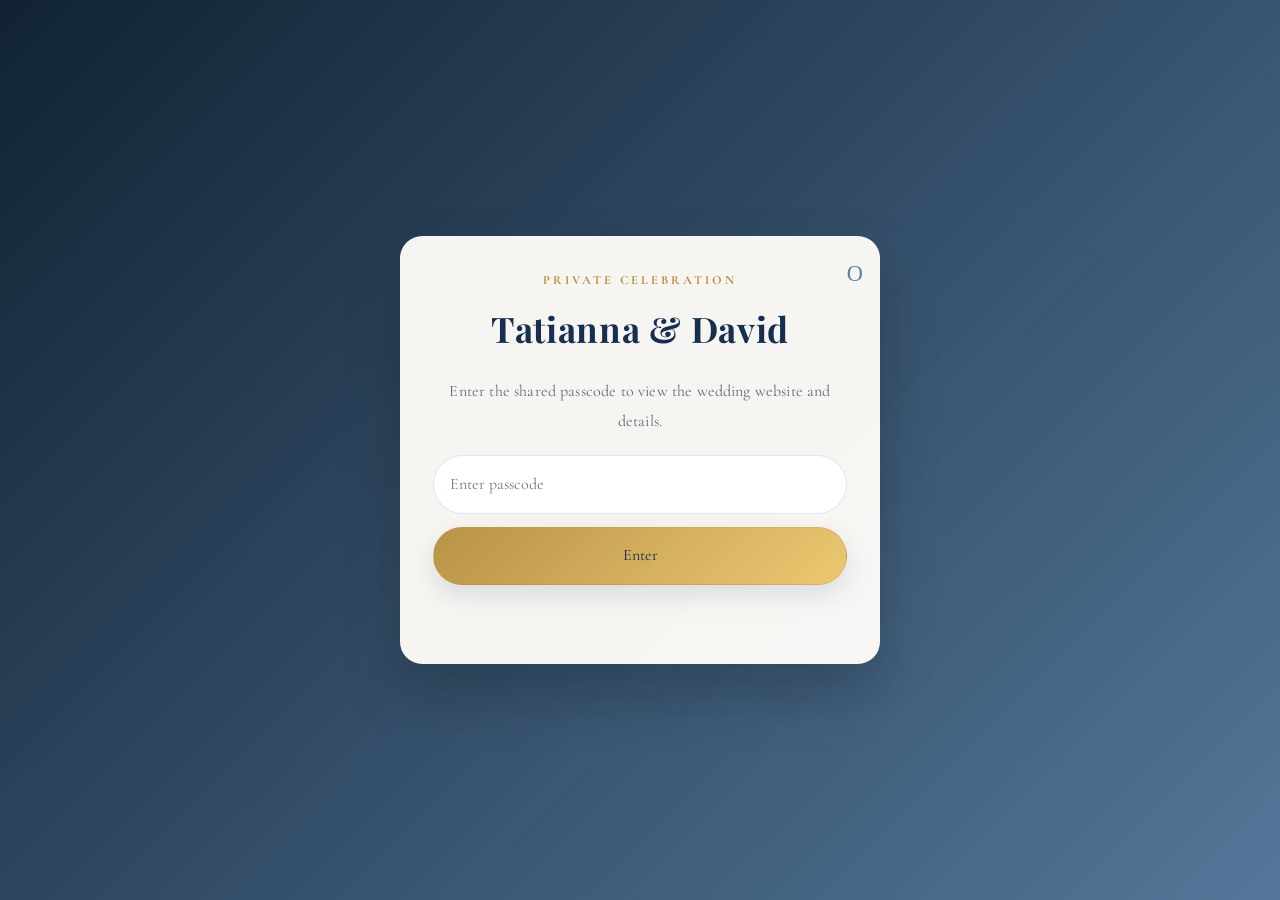
<file: index.html>
<!DOCTYPE html>
<html lang="en">
  <head>
    <meta charset="UTF-8" />
    <meta name="viewport" content="width=device-width, initial-scale=1.0" />
    <title>Tatianna & David | Wedding Weekend</title>
    <meta
      name="description"
      content="An elegant wedding website for Tatianna Zoe Bollwerk and David Dean in Xylokastro, Greece."
    />
    <link rel="preconnect" href="https://fonts.googleapis.com" />
    <link rel="preconnect" href="https://fonts.gstatic.com" crossorigin />
    <link
      href="https://fonts.googleapis.com/css2?family=Cormorant+Garamond:wght@500;600;700&family=Manrope:wght@400;500;600;700&family=Playfair+Display:wght@500;600;700&display=swap"
      rel="stylesheet"
    />
    <link rel="stylesheet" href="styles.css" />
  </head>
  <body>
    <div id="gate" class="gate-overlay" aria-live="polite">
      <div class="gate-card">
        <p class="eyebrow">Private Celebration</p>
        <h1>Tatianna & David</h1>
        <p class="gate-copy">
          Enter the shared passcode to view the wedding website and details.
        </p>
        <form id="gate-form">
          <label class="sr-only" for="passcode">Passcode</label>
          <input id="passcode" name="passcode" type="password" placeholder="Enter passcode" />
          <button type="submit">Enter</button>
        </form>
        <p id="gate-message" class="gate-message" role="status"></p>
      </div>
    </div>

    <div id="site-content" class="site-content hidden">
      <header class="topbar">
        <a class="brand" href="index.html">Tatianna & David</a>
        <div class="topbar-actions">
          <button class="mobile-nav-toggle" type="button" aria-expanded="false" aria-controls="primary-nav">
            Menu
          </button>
          <nav class="nav" id="primary-nav" aria-label="Primary navigation">
            <a href="index.html">Home</a>
            <a href="schedule.html">Schedule</a>
            <a href="story.html">Our Story</a>
            <a href="travel.html">Travel</a>
            <a href="accommodations.html">Accommodations</a>
            <a href="faq.html">FAQ</a>
            <a href="xylokastro.html">Xylokastro</a>
            <a href="registry.html">Registry</a>
            <a href="rsvp.html">RSVP</a>
          </nav>
        </div>
      </header>

      <main id="home">
        <section class="hero">
          <div class="hero-copy">
            <h2 class="hero-title">OPA!</h2>
            <h3 class="hero-subtitle">We're Getting Married!</h3>
          </div>
        </section>

        <section class="section">
          <div class="wedding-photos">
            <div class="photo-placeholder">
              <img src="pics/IMG_5708.jpeg" alt="Wedding photo 1" />
            </div>
            <div class="photo-placeholder">
              <img src="pics/IMG_5758.jpeg" alt="Wedding photo 2" />
            </div>
            <div class="photo-placeholder">
              <img src="pics/IMG_6154.jpeg" alt="Wedding photo 3" />
            </div>
          </div>
        </section>

        
        <div class="odyssey-block">
          <p class="eyebrow">A little Greek humor</p>
          <div class="odyssey-grid">
            <div>
              <img src="pics/odysseyre-jpg.webp" alt="Movie poster inspired by The Odyssey " />
              <p class="odyssey-caption">A very determined traveler/ husband to be, with a very important destination.</p>
            </div>
            <div>
              <img src="pics/annehath.jpeg" alt="A playful portrait inspired by Anne Hathaway" />
              <p class="odyssey-caption">The one waiting patiently for the special day, with excellent taste and a very clear opinion about arrival times.</p>
            </div>
          </div>
        </div>

        <footer class="footer-banner">
          <p>Designed & Built by David & Tatianna</p>
        </footer>
      </main>
    </div>

    <script src="script.js"></script>
  </body>
</html>
</file>
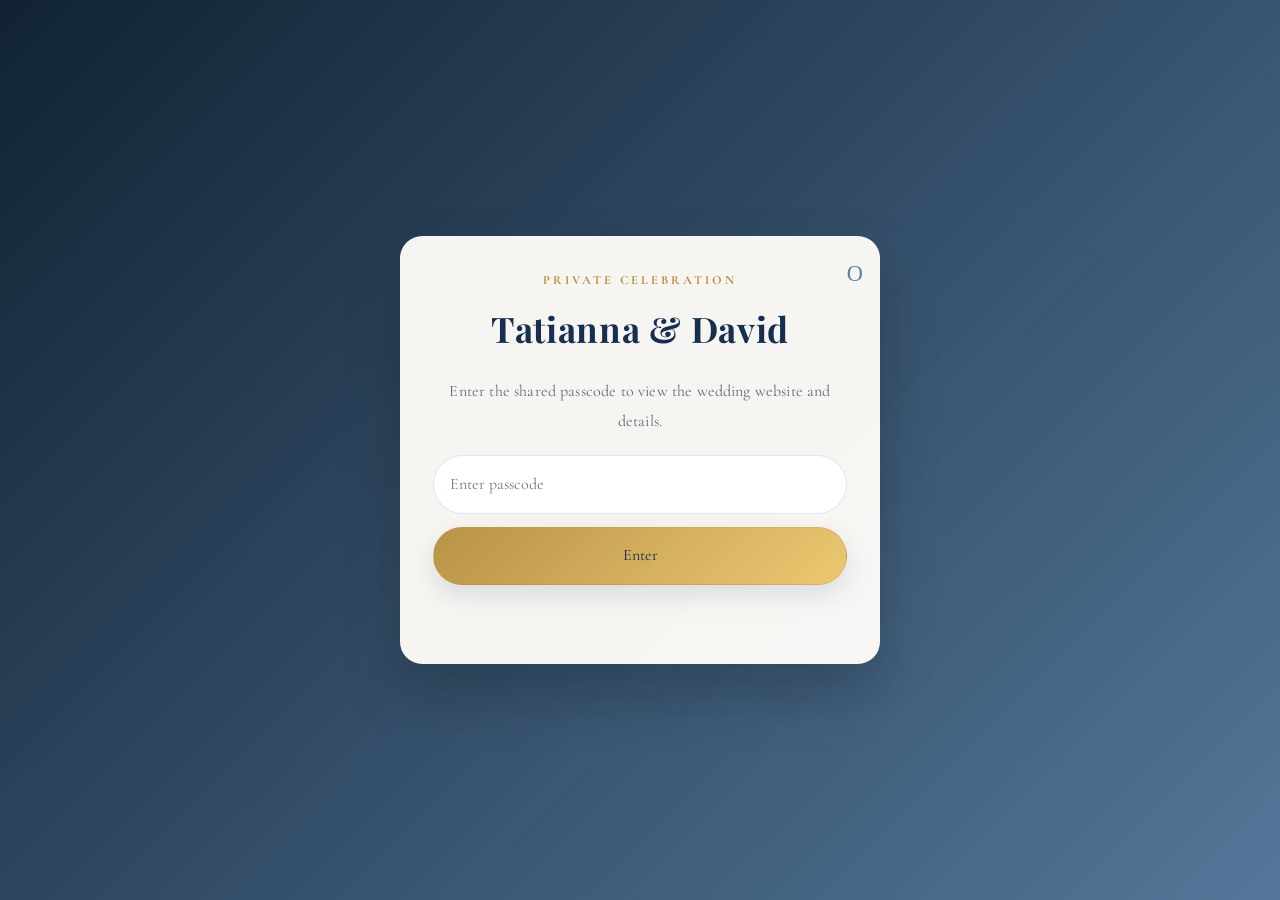
<file: accommodations.html>
<!DOCTYPE html>
<html lang="en">
  <head>
    <meta charset="UTF-8" />
    <meta name="viewport" content="width=device-width, initial-scale=1.0" />
    <title>Accommodations | Tatianna & David</title>
    <link rel="preconnect" href="https://fonts.googleapis.com" />
    <link rel="preconnect" href="https://fonts.gstatic.com" crossorigin />
    <link href="https://fonts.googleapis.com/css2?family=Cormorant+Garamond:wght@500;600;700&family=Manrope:wght@400;500;600;700&family=Playfair+Display:wght@500;600;700&display=swap" rel="stylesheet" />
    <link rel="stylesheet" href="styles.css" />
  </head>
  <body>
    <div id="gate" class="gate-overlay" aria-live="polite">
      <div class="gate-card">
        <p class="eyebrow">Private Celebration</p>
        <h1>Tatianna & David</h1>
        <p class="gate-copy">Enter the shared passcode to view the wedding website and details.</p>
        <form id="gate-form">
          <label class="sr-only" for="passcode">Passcode</label>
          <input id="passcode" name="passcode" type="password" placeholder="Enter passcode" />
          <button type="submit">Enter</button>
        </form>
        <p id="gate-message" class="gate-message" role="status"></p>
      </div>
    </div>

    <div id="site-content" class="site-content hidden">
      <header class="topbar">
        <a class="brand" href="index.html">Tatianna & David</a>
        <div class="topbar-actions">
          <button class="mobile-nav-toggle" type="button" aria-expanded="false" aria-controls="primary-nav">
            Pages
          </button>
          <nav class="nav" id="primary-nav" aria-label="Primary navigation">
            <a href="index.html">Home</a>
            <a href="schedule.html">Schedule</a>
            <a href="story.html">Our Story</a>
            <a href="travel.html">Travel</a>
            <a href="accommodations.html">Accommodations</a>
            <a href="faq.html">FAQ</a>
            <a href="xylokastro.html">Xylokastro</a>
            <a href="registry.html">Registry</a>
            <a href="rsvp.html">RSVP</a>
          </nav>
        </div>
      </header>

      <main>
        <section class="section">
          <p class="eyebrow">Accommodations</p>
          <h3>Recommended stays for the wedding weekend.</h3>
          <p>If you’re looking for the perfect place to stay, we recommend Arion Hotel Xylokastro. Over the years, we’ve spent many summers here. Its warm hospitality and unbeatable location makes it an easy favorite.</p>
          <p>Located on the seaside, the hotel is just steps from charming cafés, restaurants, bars, and many of our wedding festivities—making it easy to enjoy everything Xylokastro has to offer without needing a car.</p>
        </section>

        <section class="section">
          <div class="card">
            <h4>Arion Hotel Xylokastro</h4>
            <p>Tatianna’s favorite thing about the hotel is pulling the blinds open and waking up each morning to the beautiful view of the sea from the private balcony. The hotel also offers a private beach with lounge chairs and food/beverage service, breakfast, and complimentary parking.</p>
            <p>We’ve reserved a room block at Arion Hotel Xylokastro for our wedding guests. To receive our special wedding rate, please contact the hotel directly by email and mention Bollwerk & Dean Wedding 2027.</p>
            <p><a href="mailto:reservations@arion-pefkias.gr">reservations@arion-pefkias.gr</a></p>
          </div>

          <div class="card">
            <h4>Arion Hotel Nightly Rates</h4>
            <ul>
              <li>Single: 80 €</li>
              <li>Twin Sea View: 120 € (We love & recommend!)</li>
              <li>Twin Forest View: 105 €</li>
              <li>Triple Forest View: 135 €</li>
              <li>Junior Suite Sea View: 140 €</li>
              <li>Junior Suite Forest/Side Sea View: 130 €</li>
              <li>Executive Jacuzzi Suite: 170 €</li>
            </ul>
            <p>Check-in: 2pm / Check-out: 12pm</p>
            <p>For more information about the hotel please visit <a href="http://www.arion-pefkias.gr" target="_blank" rel="noreferrer">www.arion-pefkias.gr</a>.</p>
          </div>

          <div class="card">
            <h4>Airbnb</h4>
            <p>Airbnb is another wonderful option. Xylokastro offers a variety of beautiful homes and apartments, many within walking distance of the beach, restaurants, and our wedding events. It’s a great way to enjoy a little extra space while experiencing the charm of the town like a local.</p>
          </div>

          <div class="card">
            <h4>Need help?</h4>
            <p>We’re here to help make your trip as seamless as possible. If you have any questions about accommodations or planning your stay, please don’t hesitate to reach out to Tatianna or David.</p>
          </div>
        </section>
      </main>
    </div>

    <script src="script.js"></script>
  </body>
</html>
</file>
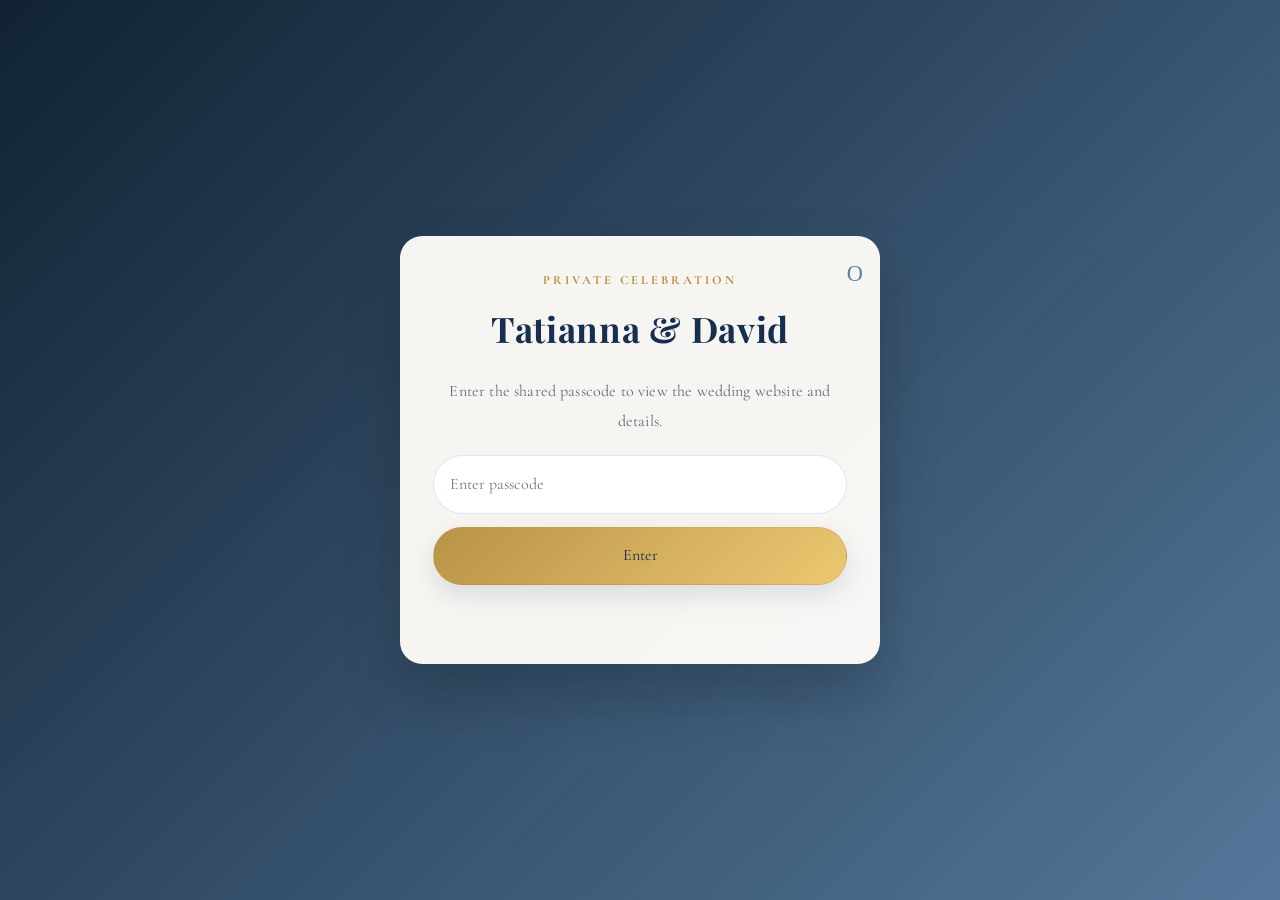
<file: faq.html>
<!DOCTYPE html>
<html lang="en">
  <head>
    <meta charset="UTF-8" />
    <meta name="viewport" content="width=device-width, initial-scale=1.0" />
    <title>FAQ | Tatianna & David</title>
    <link rel="preconnect" href="https://fonts.googleapis.com" />
    <link rel="preconnect" href="https://fonts.gstatic.com" crossorigin />
    <link href="https://fonts.googleapis.com/css2?family=Cormorant+Garamond:wght@500;600;700&family=Manrope:wght@400;500;600;700&family=Playfair+Display:wght@500;600;700&display=swap" rel="stylesheet" />
    <link rel="stylesheet" href="styles.css" />
  </head>
  <body>
    <div id="gate" class="gate-overlay" aria-live="polite">
      <div class="gate-card">
        <p class="eyebrow">Private Celebration</p>
        <h1>Tatianna & David</h1>
        <p class="gate-copy">Enter the shared passcode to view the wedding website and details.</p>
        <form id="gate-form">
          <label class="sr-only" for="passcode">Passcode</label>
          <input id="passcode" name="passcode" type="password" placeholder="Enter passcode" />
          <button type="submit">Enter</button>
        </form>
        <p id="gate-message" class="gate-message" role="status"></p>
      </div>
    </div>

    <div id="site-content" class="site-content hidden">
      <header class="topbar">
        <a class="brand" href="index.html">Tatianna & David</a>
        <div class="topbar-actions">
          <button class="mobile-nav-toggle" type="button" aria-expanded="false" aria-controls="primary-nav">
            Menu
          </button>
          <nav class="nav" id="primary-nav" aria-label="Primary navigation">
            <a href="index.html">Home</a>
            <a href="schedule.html">Schedule</a>
            <a href="story.html">Our Story</a>
            <a href="travel.html">Travel</a>
            <a href="accommodations.html">Accommodations</a>
            <a href="faq.html">FAQ</a>
            <a href="xylokastro.html">Xylokastro</a>
            <a href="registry.html">Registry</a>
            <a href="rsvp.html">RSVP</a>
          </nav>
        </div>
      </header>

      <main>
        <section class="section">
          <div class="section-heading">
            <p class="eyebrow">FAQ</p>
            <h3>Answers to the essentials.</h3>
          </div>
          <div class="faq-list">
            <details>
              <summary>What is the dress code?</summary>
              <p>Summer chic, think effortless elegance with a Mediterranean twist!<br /><br />Ladies: bright, colorful, fun, maxi dresses.<br />Gentlemen: linen or lightweight suits.</p>
            </details>
            <details>
              <summary>How do I get to Rouvera?</summary>
              <p>Taxis will be available outside the church for those who prefer to take a ride to Rouvera. For those who choose to walk, the route is a beautiful and picturesque stroll along the sea, taking approximately 7–10 minutes. The walk is flat and spans just 0.5 miles.</p>
            </details>
            <details>
              <summary>When do I need to RSVP by?</summary>
              <p>Please RSVP no later than March 31, 2027.</p>
            </details>
            <details>
              <summary>Can I bring a plus one?</summary>
              <p>As we are keeping our celebration small and intimate, we kindly ask that you please refer to your invitation for the names of those invited. Thank you so much for understanding!</p>
            </details>
            <details>
              <summary>How can I reach you?</summary>
              <p>Tatianna: 314-295-6210<br />David: 314-541-5603<br />Please reach out for any questions.</p>
            </details>
          </div>
        </section>
      </main>
    </div>

    <script src="script.js"></script>
  </body>
</html>
</file>
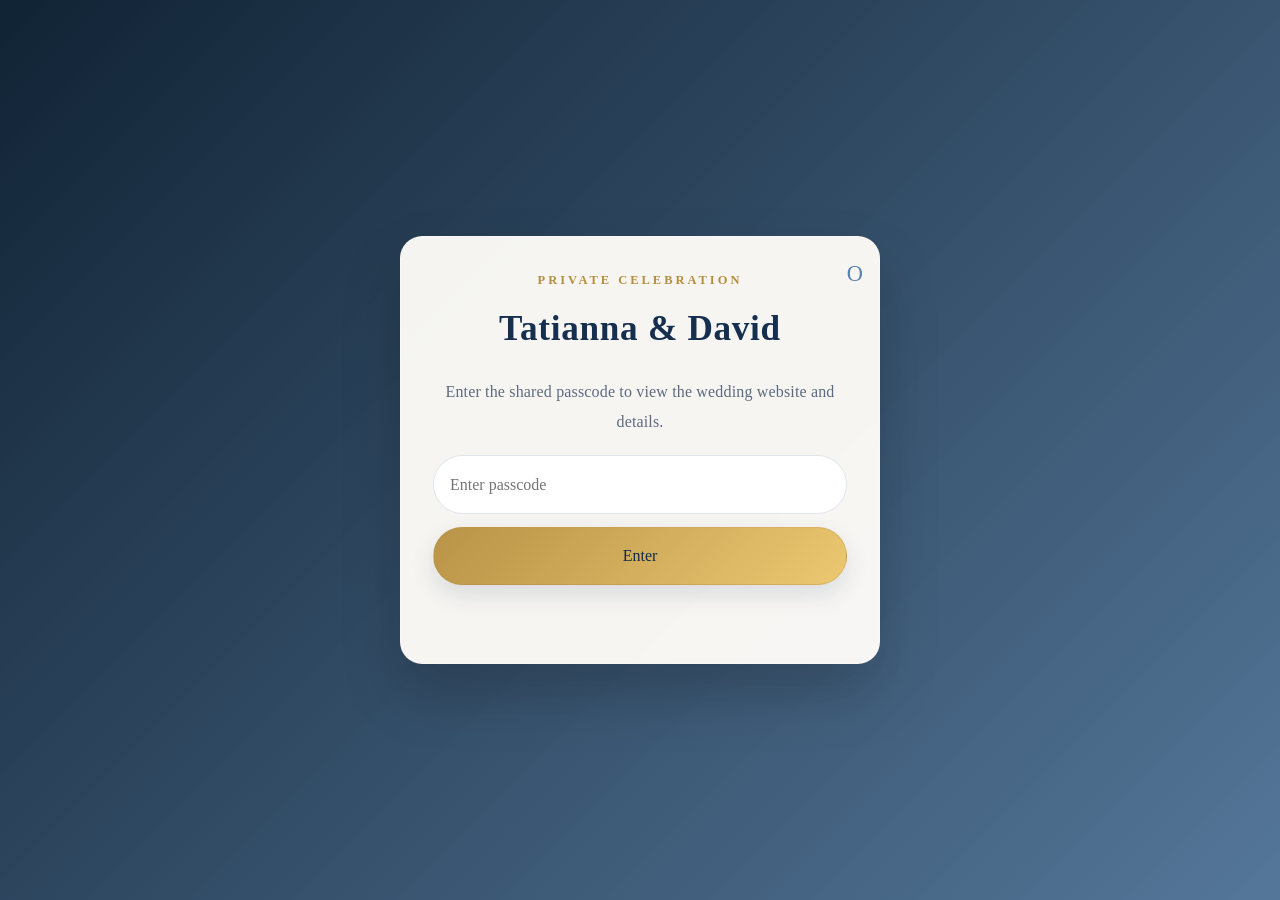
<file: party.html>
<!DOCTYPE html>
<html lang="en">
  <head>
    <meta charset="UTF-8" />
    <meta name="viewport" content="width=device-width, initial-scale=1.0" />
    <title>Wedding Party | Tatianna & David</title>
    <meta http-equiv="refresh" content="0; url=index.html" />
  </head>
  <body></body>
</html>
</file>
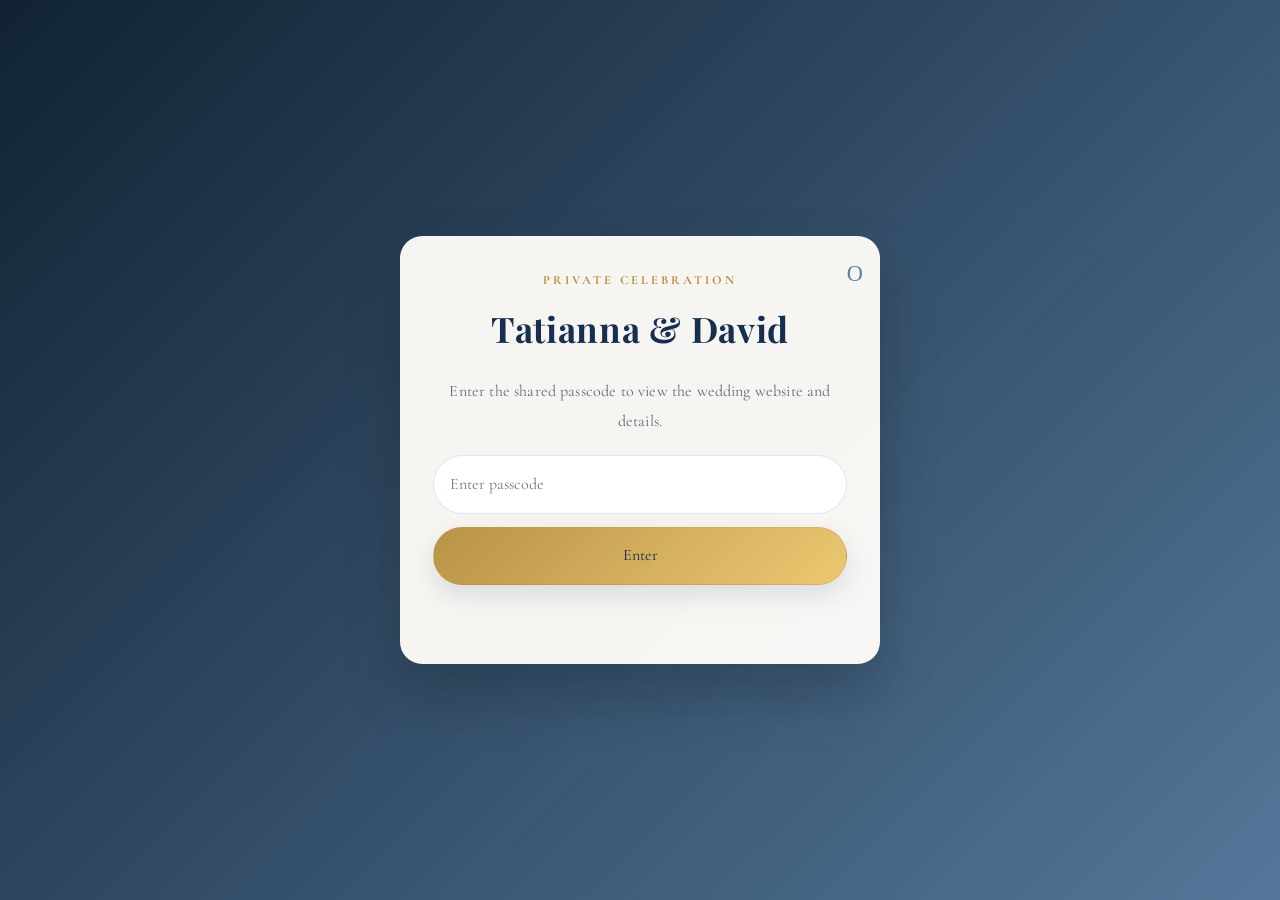
<file: registry.html>
<!DOCTYPE html>
<html lang="en">
  <head>
    <meta charset="UTF-8" />
    <meta name="viewport" content="width=device-width, initial-scale=1.0" />
    <title>Registry | Tatianna & David</title>
    <link rel="preconnect" href="https://fonts.googleapis.com" />
    <link rel="preconnect" href="https://fonts.gstatic.com" crossorigin />
    <link href="https://fonts.googleapis.com/css2?family=Cormorant+Garamond:wght@500;600;700&family=Manrope:wght@400;500;600;700&family=Playfair+Display:wght@500;600;700&display=swap" rel="stylesheet" />
    <link rel="stylesheet" href="styles.css" />
  </head>
  <body>
    <div id="gate" class="gate-overlay" aria-live="polite">
      <div class="gate-card">
        <p class="eyebrow">Private Celebration</p>
        <h1>Tatianna & David</h1>
        <p class="gate-copy">Enter the shared passcode to view the wedding website and details.</p>
        <form id="gate-form">
          <label class="sr-only" for="passcode">Passcode</label>
          <input id="passcode" name="passcode" type="password" placeholder="Enter passcode" />
          <button type="submit">Enter</button>
        </form>
        <p id="gate-message" class="gate-message" role="status"></p>
      </div>
    </div>

    <div id="site-content" class="site-content hidden">
      <header class="topbar">
        <a class="brand" href="index.html">Tatianna & David</a>
        <div class="topbar-actions">
          <button class="mobile-nav-toggle" type="button" aria-expanded="false" aria-controls="primary-nav">
            Menu
          </button>
          <nav class="nav" id="primary-nav" aria-label="Primary navigation">
            <a href="index.html">Home</a>
            <a href="schedule.html">Schedule</a>
            <a href="story.html">Our Story</a>
            <a href="travel.html">Travel</a>
            <a href="accommodations.html">Accommodations</a>
            <a href="faq.html">FAQ</a>
            <a href="xylokastro.html">Xylokastro</a>
            <a href="registry.html">Registry</a>
            <a href="rsvp.html">RSVP</a>
          </nav>
        </div>
      </header>

      <main>
        <section class="section section--split">
          <div>
            <p class="eyebrow">Registry</p>
            <h3>Your presence is the greatest gift.</h3>
            <p>If you would like to honor us with a gift, we are grateful for your support and would love to help us begin this next chapter in style.</p>
          </div>
          <div class="card">
            <ul class="registry-list">
              <li><a href="#">Amazon Wedding Registry</a></li>
              <li><a href="#">Zola</a></li>
              <li><a href="#">Crate & Barrel</a></li>
            </ul>
          </div>
        </section>
      </main>
    </div>

    <script src="script.js"></script>
  </body>
</html>
</file>
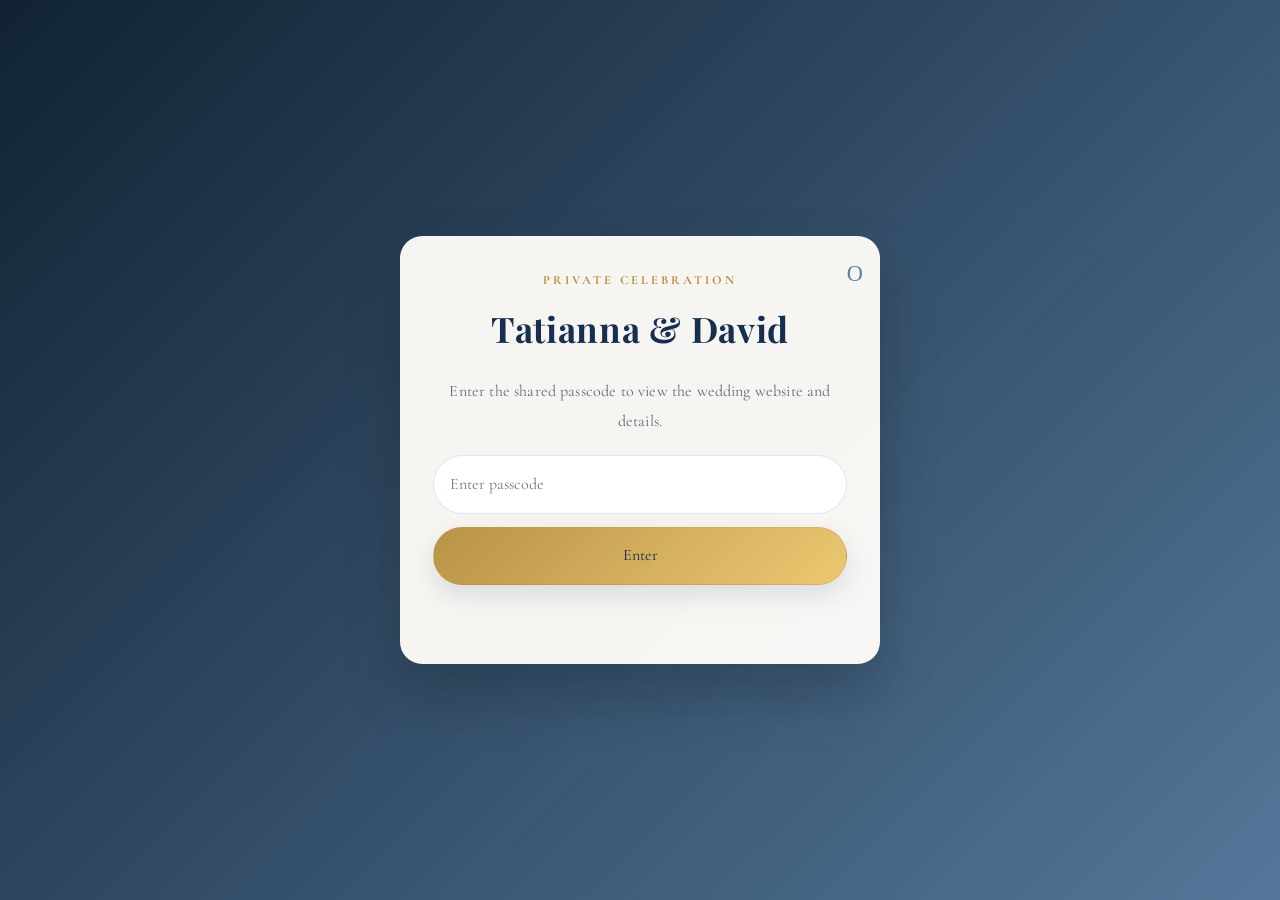
<file: rsvp.html>
<!DOCTYPE html>
<html lang="en">
  <head>
    <meta charset="UTF-8" />
    <meta name="viewport" content="width=device-width, initial-scale=1.0" />
    <title>RSVP | Tatianna & David</title>
    <link rel="preconnect" href="https://fonts.googleapis.com" />
    <link rel="preconnect" href="https://fonts.gstatic.com" crossorigin />
    <link href="https://fonts.googleapis.com/css2?family=Cormorant+Garamond:wght@500;600;700&family=Manrope:wght@400;500;600;700&family=Playfair+Display:wght@500;600;700&display=swap" rel="stylesheet" />
    <link rel="stylesheet" href="styles.css" />
  </head>
  <body>
    <div id="gate" class="gate-overlay" aria-live="polite">
      <div class="gate-card">
        <p class="eyebrow">Private Celebration</p>
        <h1>Tatianna & David</h1>
        <p class="gate-copy">Enter the shared passcode to view the wedding website and details.</p>
        <form id="gate-form">
          <label class="sr-only" for="passcode">Passcode</label>
          <input id="passcode" name="passcode" type="password" placeholder="Enter passcode" />
          <button type="submit">Enter</button>
        </form>
        <p id="gate-message" class="gate-message" role="status"></p>
      </div>
    </div>

    <div id="site-content" class="site-content hidden">
      <header class="topbar">
        <a class="brand" href="index.html">Tatianna & David</a>
        <div class="topbar-actions">
          <button class="mobile-nav-toggle" type="button" aria-expanded="false" aria-controls="primary-nav">
            Menu
          </button>
          <nav class="nav" id="primary-nav" aria-label="Primary navigation">
            <a href="index.html">Home</a>
            <a href="schedule.html">Schedule</a>
            <a href="story.html">Our Story</a>
            <a href="travel.html">Travel</a>
            <a href="accommodations.html">Accommodations</a>
            <a href="faq.html">FAQ</a>
            <a href="xylokastro.html">Xylokastro</a>
            <a href="registry.html">Registry</a>
            <a href="rsvp.html">RSVP</a>
          </nav>
        </div>
      </header>

      <main>
        <section class="section">
          <div class="section-heading">
            <h3>RSVP</h3>
          </div>
          <form
            class="rsvp-form"
            id="rsvp-form"
            action="https://script.google.com/macros/s/AKfycbwlWB_xiAbpgRkULi9aXkVGgf0MXRxUNAs_4N9O9Pr3Lq7lZ-l9NH3_FUaACtclhSWj6A/exec"
            method="POST"
          >
            <label>Name (multiple if applicable)
              <input type="text" name="name" placeholder="Your name" required />
            </label>
            <label>Email
              <input type="email" name="email" placeholder="Your email" required />
            </label>
            <label>Attending
              <select name="attending">
                <option>Delighted to join</option>
                <option>Regretfully cannot attend</option>
              </select>
            </label>
            <div class="event-options">
              <p class="eyebrow">Weekend events - check box if attending</p>
              <label class="event-option">
                <span class="event-option__label">
                  <input type="checkbox" name="welcome_drinks" value="Yes" />
                  Welcome drinks (Friday Evening July 16)
                </span>
              </label>
              <label class="event-option">
                <span class="event-option__label">
                  <input type="checkbox" name="sunday_beach_club" value="Yes" />
                  Sunday beach club (Sunday Afternoon July 18)
                </span>
              </label>
            </div>
            <label>Notes
              <textarea name="notes" rows="4" placeholder="Share any special notes here"></textarea>
            </label>
            <button class="button" type="submit">Send RSVP</button>
            <p id="rsvp-message" class="form-message"></p>
          </form>
        </section>
      </main>
    </div>

    <script src="script.js"></script>
  </body>
</html>
</file>
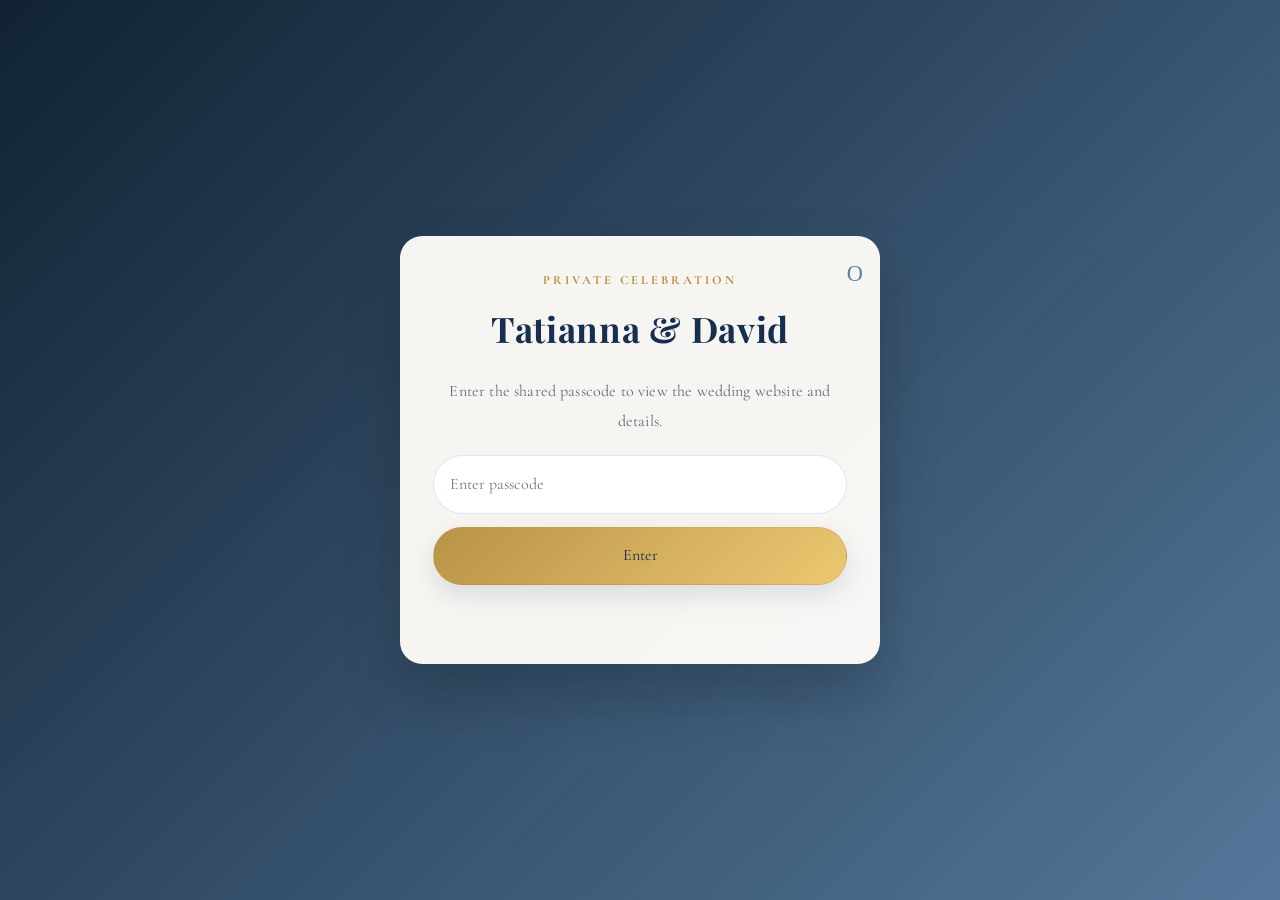
<file: schedule.html>
<!DOCTYPE html>
<html lang="en">
  <head>
    <meta charset="UTF-8" />
    <meta name="viewport" content="width=device-width, initial-scale=1.0" />
    <title>Schedule | Tatianna & David</title>
    <link rel="preconnect" href="https://fonts.googleapis.com" />
    <link rel="preconnect" href="https://fonts.gstatic.com" crossorigin />
    <link href="https://fonts.googleapis.com/css2?family=Cormorant+Garamond:wght@500;600;700&family=Manrope:wght@400;500;600;700&family=Playfair+Display:wght@500;600;700&display=swap" rel="stylesheet" />
    <link rel="stylesheet" href="styles.css" />
  </head>
  <body>
    <div id="gate" class="gate-overlay" aria-live="polite">
      <div class="gate-card">
        <p class="eyebrow">Private Celebration</p>
        <h1>Tatianna & David</h1>
        <p class="gate-copy">Enter the shared passcode to view the wedding website and details.</p>
        <form id="gate-form">
          <label class="sr-only" for="passcode">Passcode</label>
          <input id="passcode" name="passcode" type="password" placeholder="Enter passcode" />
          <button type="submit">Enter</button>
        </form>
        <p id="gate-message" class="gate-message" role="status"></p>
      </div>
    </div>

    <div id="site-content" class="site-content hidden">
      <header class="topbar">
        <a class="brand" href="index.html">Tatianna & David</a>
        <div class="topbar-actions">
          <button class="mobile-nav-toggle" type="button" aria-expanded="false" aria-controls="primary-nav">
            Menu
          </button>
          <nav class="nav" id="primary-nav" aria-label="Primary navigation">
            <a href="index.html">Home</a>
            <a href="schedule.html">Schedule</a>
            <a href="story.html">Our Story</a>
            <a href="travel.html">Travel</a>
            <a href="accommodations.html">Accommodations</a>
            <a href="faq.html">FAQ</a>
            <a href="xylokastro.html">Xylokastro</a>
            <a href="registry.html">Registry</a>
            <a href="rsvp.html">RSVP</a>
          </nav>
        </div>
      </header>

      <main>
        <section class="section">
          <div class="section-heading">
            <p class="eyebrow">Event Details</p>
            <h3>Weekend itinerary</h3>
          </div>
          <div class="timeline">
            <article class="timeline-item">
              <h4>Friday, July 16, 2027</h4>
              <p><strong>White Welcome Party</strong></p>
              <p>Welcome to Xylokastro!</p>
              <p><strong>Mare Marina</strong></p>
              <p>7:00 pm – 10:00 pm</p>
              <p>Attire: Wear white!</p>
            </article>

            <article class="timeline-item">
              <h4>Saturday, July 17, 2027</h4>
              <p><strong>Ekklisia Agios Vlasios</strong></p>
              <p>7:00 pm – Ceremony</p>
              <p>Following the ceremony, cocktail hour will begin at Rouvera.</p>
              <p><strong>Getting to Rouvera:</strong> We recommend taking the scenic walk from the church to the venue along the sea. It is beautiful and only takes about 7–10 minutes. Taxis will also be available outside the church for those who prefer to take a short ride.</p>
              <p>Attire: Summer Chic / Elegant</p>
              <p><strong>A little Greek wedding advice:</strong> In true Greek fashion, our ceremony starts late (7:00 pm), which means it is going to be a late night! Be sure to sleep in, take a nap, have a leisurely afternoon, drink that third coffee, and come ready to celebrate.</p>
            </article>

            <article class="timeline-item">
              <h4>Sunday, July 18, 2027</h4>
              <p><strong>Beach Party</strong></p>
              <p>3:00 pm</p>
              <p><strong>Anayar Beach Bar</strong></p>
            </article>
          </div>
        </section>
      </main>
    </div>

    <script src="script.js"></script>
  </body>
</html>
</file>
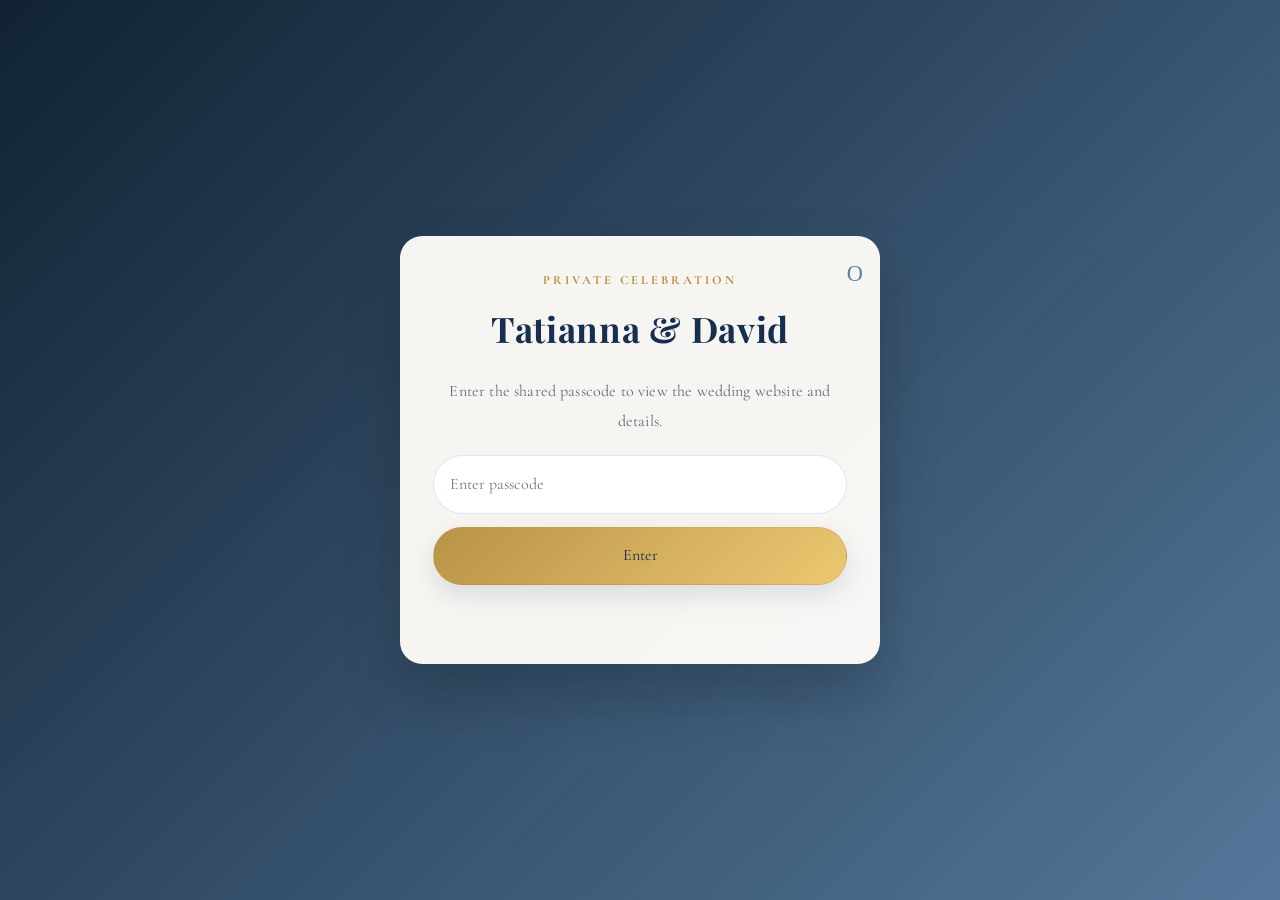
<file: story.html>
<!DOCTYPE html>
<html lang="en">
  <head>
    <meta charset="UTF-8" />
    <meta name="viewport" content="width=device-width, initial-scale=1.0" />
    <title>Our Story | Tatianna & David</title>
    <link rel="preconnect" href="https://fonts.googleapis.com" />
    <link rel="preconnect" href="https://fonts.gstatic.com" crossorigin />
    <link href="https://fonts.googleapis.com/css2?family=Cormorant+Garamond:wght@500;600;700&family=Manrope:wght@400;500;600;700&family=Playfair+Display:wght@500;600;700&display=swap" rel="stylesheet" />
    <link rel="stylesheet" href="styles.css" />
  </head>
  <body>
    <div id="gate" class="gate-overlay" aria-live="polite">
      <div class="gate-card">
        <p class="eyebrow">Private Celebration</p>
        <h1>Tatianna & David</h1>
        <p class="gate-copy">Enter the shared passcode to view the wedding website and details.</p>
        <form id="gate-form">
          <label class="sr-only" for="passcode">Passcode</label>
          <input id="passcode" name="passcode" type="password" placeholder="Enter passcode" />
          <button type="submit">Enter</button>
        </form>
        <p id="gate-message" class="gate-message" role="status"></p>
      </div>
    </div>

    <div id="site-content" class="site-content hidden">
      <header class="topbar">
        <a class="brand" href="index.html">Tatianna & David</a>
        <div class="topbar-actions">
          <button class="mobile-nav-toggle" type="button" aria-expanded="false" aria-controls="primary-nav">
            Menu
          </button>
          <nav class="nav" id="primary-nav" aria-label="Primary navigation">
            <a href="index.html">Home</a>
            <a href="schedule.html">Schedule</a>
            <a href="story.html">Our Story</a>
            <a href="travel.html">Travel</a>
            <a href="accommodations.html">Accommodations</a>
            <a href="faq.html">FAQ</a>
            <a href="xylokastro.html">Xylokastro</a>
            <a href="registry.html">Registry</a>
            <a href="rsvp.html">RSVP</a>
          </nav>
        </div>
      </header>

      <main>
        <section class="section">
          <div class="section-heading">
            <p class="eyebrow">Our Story</p>
            <h3>How we found each other</h3>
          </div>

          <div class="card">
            <p>Despite both going to Mizzou together for 4 years, Tatianna and David graduated having never shared any words or interactions. That being said, David undoubtedly admired Tatianna from afar. Coincidentally, they were both in Europe at the same time the summer of 2019 after graduating. David was visiting his nonna in Italy, and Tatianna her yiayia in Greece - both reflecting on their 4 years at Mizzou, enthusiastic and nervous about entering the real world and what's to come. Little did they know, their lives were soon about to change upon returning to the states.</p>

            <p>In October, they found themselves together in St. Louis, out for Mexican food with mutual friends. While Tatianna probably didn't think much of that night, David was taken aback by Tatianna's beauty and personality.</p>

            <p>Two days later, David worked up the courage to message Tatianna asking her out on a date - the rest is history.</p>
          </div>
        </section>
      </main>
    </div>

    <script src="script.js"></script>
  </body>
</html>
</file>
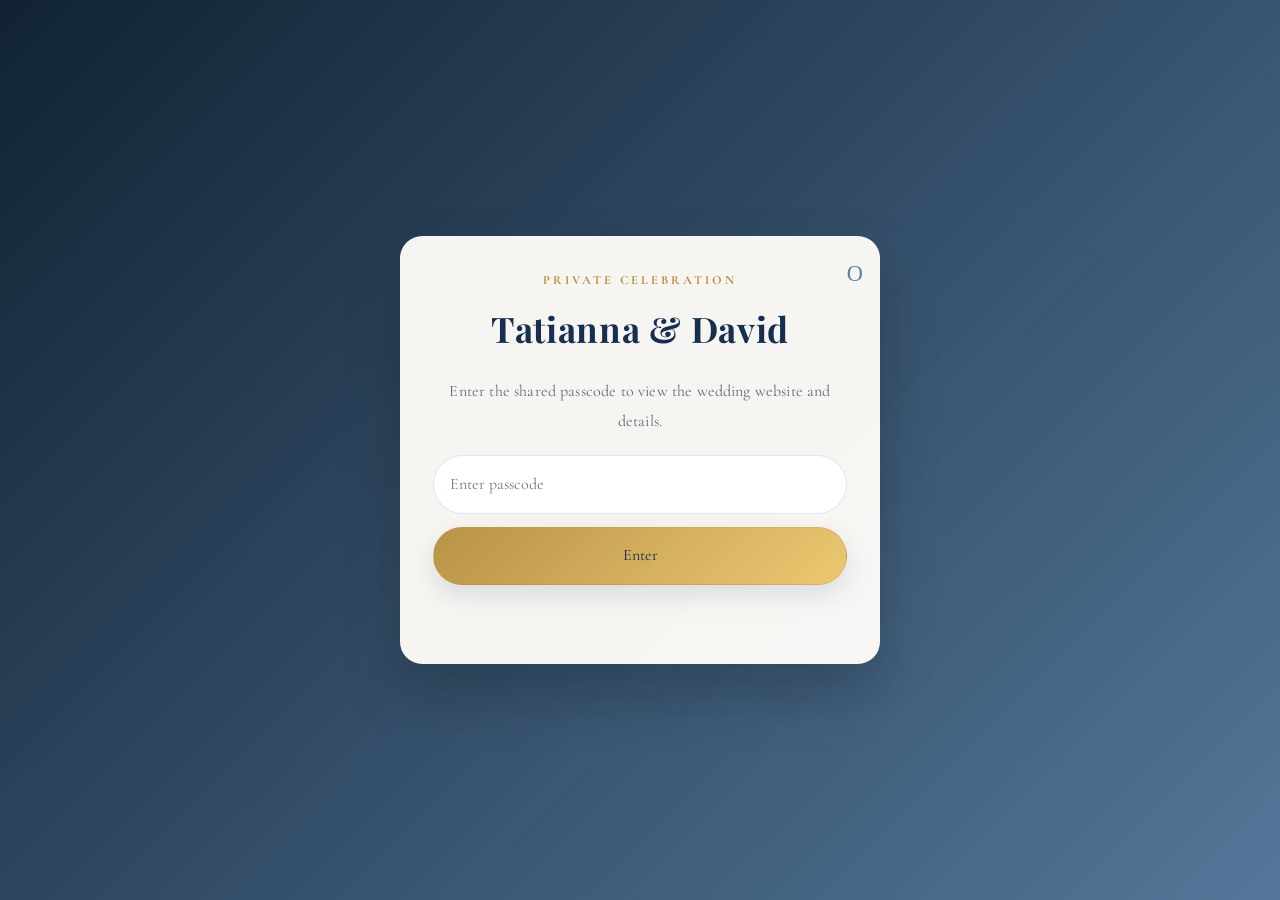
<file: travel.html>
<!DOCTYPE html>
<html lang="en">
  <head>
    <meta charset="UTF-8" />
    <meta name="viewport" content="width=device-width, initial-scale=1.0" />
    <title>Travel & Stay | Tatianna & David</title>
    <link rel="preconnect" href="https://fonts.googleapis.com" />
    <link rel="preconnect" href="https://fonts.gstatic.com" crossorigin />
    <link href="https://fonts.googleapis.com/css2?family=Cormorant+Garamond:wght@500;600;700&family=Manrope:wght@400;500;600;700&family=Playfair+Display:wght@500;600;700&display=swap" rel="stylesheet" />
    <link rel="stylesheet" href="styles.css" />
  </head>
  <body>
    <div id="gate" class="gate-overlay" aria-live="polite">
      <div class="gate-card">
        <p class="eyebrow">Private Celebration</p>
        <h1>Tatianna & David</h1>
        <p class="gate-copy">Enter the shared passcode to view the wedding website and details.</p>
        <form id="gate-form">
          <label class="sr-only" for="passcode">Passcode</label>
          <input id="passcode" name="passcode" type="password" placeholder="Enter passcode" />
          <button type="submit">Enter</button>
        </form>
        <p id="gate-message" class="gate-message" role="status"></p>
      </div>
    </div>

    <div id="site-content" class="site-content hidden">
      <header class="topbar">
        <a class="brand" href="index.html">Tatianna & David</a>
        <div class="topbar-actions">
          <button class="mobile-nav-toggle" type="button" aria-expanded="false" aria-controls="primary-nav">
            Menu
          </button>
          <nav class="nav" id="primary-nav" aria-label="Primary navigation">
            <a href="index.html">Home</a>
            <a href="schedule.html">Schedule</a>
            <a href="story.html">Our Story</a>
            <a href="travel.html">Travel</a>
            <a href="accommodations.html">Accommodations</a>
            <a href="faq.html">FAQ</a>
            <a href="xylokastro.html">Xylokastro</a>
            <a href="registry.html">Registry</a>
            <a href="rsvp.html">RSVP</a>
          </nav>
        </div>
      </header>

      <main>
        <section class="section">
          <p class="eyebrow">How to get to Xylokastro</p>
          <h3>Travel to Xylokastro for our wedding.</h3>
          <p>Fly into Athens International Airport (ATH), your gateway to Xylokastro. From Athens, Xylokastro is approximately a 90-minute drive along one of Greece’s most scenic coastal routes, with breathtaking views of the Corinthian Gulf and surrounding mountains.</p>
        </section>

        <section class="section">
          <div class="card">
            <h4>Flights</h4>
            <p>Athens International Airport (ATH) is the best arrival point for our wedding. It offers excellent international service and a convenient starting point for the easy onward journey to Xylokastro.</p>
          </div>

          <div class="card">
            <h4>Rental Car</h4>
            <p>For those who love the freedom to wander, we recommend renting a car. There are many unique neighboring towns and villages near Xylokastro if you plan to explore. A rental car allows you to experience the Peloponnese at your own pace and is especially ideal if you’re turning our wedding into a longer holiday (which we highly encourage!).</p>
            <p><strong>If you’re staying at Arion Hotel, complimentary on-site parking is available for guests.</strong></p>
            <p>Our recommendation is Athens Car Rental, a company we’ve personally used and had a wonderful experience with. Athens International Airport also offers several well-known international agencies, including Hertz, Enterprise, and Avis.</p>
            <p><strong>If you plan to drive in Greece, be sure to bring:</strong></p>
            <ul>
              <li>A valid U.S. driver’s license</li>
              <li>An International Driving Permit (IDP)</li>
            </ul>
            <p>Greek law requires international visitors to carry both documents while driving. Your IDP can be obtained before your trip through the American Automobile Association (AAA).</p>
          </div>

          <div class="card">
            <h4>Private Transfers</h4>
            <p>For a seamless arrival, we recommend arranging a private transfer from Athens International Airport (ATH) to Xylokastro. No navigating unfamiliar roads, coordinating transportation, or worrying about tolls. Simply arrive, relax, and enjoy the ride.</p>
            <p>Our family has personally used Leading Chauffeur Services by Limotours and had a great experience. For more information please visit <a href="http://limotours.gr" target="_blank" rel="noreferrer">limotours.gr</a> to book your private transfer.</p>
          </div>

          <div class="card">
            <h4>Hellenic Train</h4>
            <p>The Hellenic Train offers a comfortable and scenic journey from Athens Airport to Xylokastro. You’ll first travel to Kiato with one transfer along the way. The journey typically takes about two hours, and from Kiato you can take a short taxi (about 20 minutes) to Xylokastro.</p>
            <p>It is an easy, convenient, and affordable way to reach Xylokastro. For more information, please visit <a href="http://www.hellenictrain.gr" target="_blank" rel="noreferrer">www.hellenictrain.gr</a>.</p>            <img src="/pics/train.jpg" alt="Hellenic Train" />          </div>

          <div class="card">
            <h4>Need help?</h4>
            <p>We’re here to help make your trip as seamless as possible. If you have any questions about flights or transportation, please don’t hesitate to reach out to Tatianna or David.</p>
          </div>
        </section>
      </main>
    </div>

    <script src="script.js"></script>
  </body>
</html>
</file>
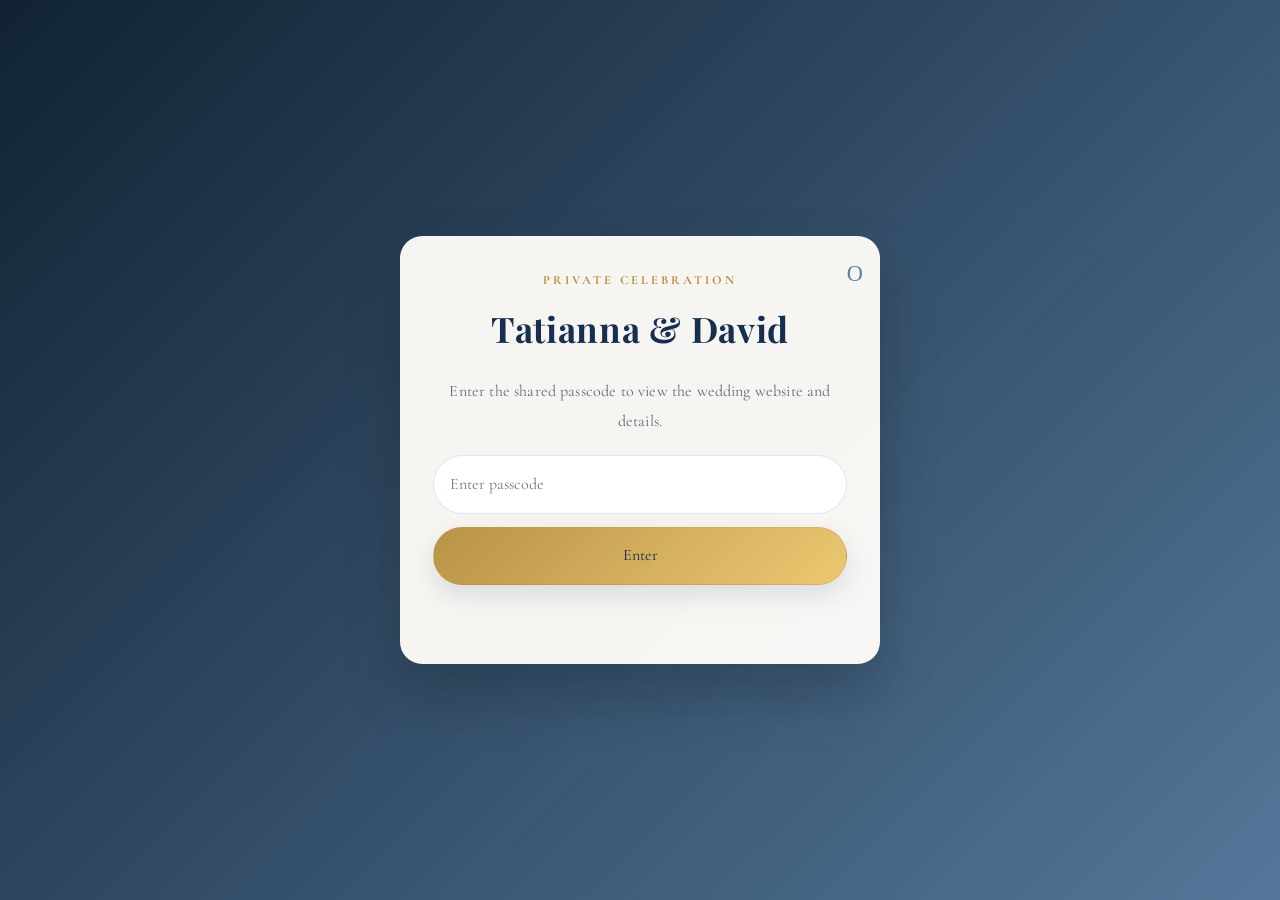
<file: xylokastro.html>
<!DOCTYPE html>
<html lang="en">
  <head>
    <meta charset="UTF-8" />
    <meta name="viewport" content="width=device-width, initial-scale=1.0" />
    <title>Xylokastro | Tatianna & David</title>
    <link rel="preconnect" href="https://fonts.googleapis.com" />
    <link rel="preconnect" href="https://fonts.gstatic.com" crossorigin />
    <link href="https://fonts.googleapis.com/css2?family=Cormorant+Garamond:wght@500;600;700&family=Manrope:wght@400;500;600;700&family=Playfair+Display:wght@500;600;700&display=swap" rel="stylesheet" />
    <link rel="stylesheet" href="styles.css" />
  </head>
  <body>
    <div id="gate" class="gate-overlay" aria-live="polite">
      <div class="gate-card">
        <p class="eyebrow">Private Celebration</p>
        <h1>Tatianna & David</h1>
        <p class="gate-copy">Enter the shared passcode to view the wedding website and details.</p>
        <form id="gate-form">
          <label class="sr-only" for="passcode">Passcode</label>
          <input id="passcode" name="passcode" type="password" placeholder="Enter passcode" />
          <button type="submit">Enter</button>
        </form>
        <p id="gate-message" class="gate-message" role="status"></p>
      </div>
    </div>

    <div id="site-content" class="site-content hidden">
      <header class="topbar">
        <a class="brand" href="index.html">Tatianna & David</a>
        <div class="topbar-actions">
          <button class="mobile-nav-toggle" type="button" aria-expanded="false" aria-controls="primary-nav">
            Menu
          </button>
          <nav class="nav" id="primary-nav" aria-label="Primary navigation">
            <a href="index.html">Home</a>
            <a href="schedule.html">Schedule</a>
            <a href="story.html">Our Story</a>
            <a href="travel.html">Travel</a>
            <a href="accommodations.html">Accommodations</a>
            <a href="faq.html">FAQ</a>
            <a href="xylokastro.html">Xylokastro</a>
            <a href="registry.html">Registry</a>
            <a href="rsvp.html">RSVP</a>
          </nav>
        </div>
      </header>

      <main>
        <section class="section">
          <div class="section-heading">
            <p class="eyebrow">Xylokastro Guide</p>
            <h3>Our favorite local recommendations</h3>
          </div>

          <div class="card">
            <p>Our favorite recommendations from over the years. Many of these spots double as both cafes and bars.</p>

            <p><strong>Some more Greek advice:</strong> Greek time is very different than American time. Many shops, restaurants, and cafes close from 3:00 pm–5:00 pm for mesimeri — the traditional afternoon break and time to slow down, rest, and escape the heat. You'll find all the locals sleeping on the beach 😅</p>

            <p>Dinner is also a late affair in Greece. It's very traditional to go out for dinner after sunset, usually around 9:00 pm or later. So don't be surprised if restaurants feel quiet early in the evening — the night is just getting started.</p>

            <h4>Cafes</h4>
            <p>Order the freddo espresso or freddo cappuccino!</p>
            <ul>
              <li>Hashtag Coffee</li>
              <li>Cafe Cosi</li>
              <li>Destino All Day and Night Bar</li>
              <li>Harry's (cute and cheap bakery, try the spanakopita)</li>
            </ul>

            <h4>Lunch & Dinner</h4>
            <ul>
              <li>Giannopoulos (gyro)</li>
              <li>Patouras (seafood)</li>
              <li>Elladiko</li>
              <li>Pavillion - Touristiko</li>
              <li>La Strada</li>
              <li>Il Tramonto</li>
              <li>Kantina (late night souvlaki truck)</li>
            </ul>

            <h4>Cocktails</h4>
            <ul>
              <li>On Clouds</li>
              <li>Destino All Day and Night Bar</li>
              <li>Bandit's Roost</li>
            </ul>

            <h4>Beaches</h4>
            <ul>
              <li>Anayar Beach Club</li>
              <li>Remezzo d' A Pefkias</li>
              <li>Limanaki Beach</li>
              <li>Arion Hotel</li>
              <li>Tati & David's favorite is to wander into the forest of Pefkias. Grab your towel, umbrella, some beach snacks, and settle in for a slow day by the sea. Find a quiet spot underneath the trees and listen to the waves. One of our favorite spots for an easy beach day.</li>
            </ul>
          </div>
        </section>
      </main>
    </div>

    <script src="script.js"></script>
  </body>
</html>
</file>
<file: styles.css>
:root {
  --bg: #fbf8f2;
  --surface: #ffffff;
  --text: #172f4f;
  --muted: #5e6b7e;
  --accent: #b58d3d;
  --accent-soft: #fbf1d9;
  --blue: #16548c;
  --blue-dark: #0f385d;
  --blue-soft: #d9e5f2;
  --border: rgba(22, 84, 140, 0.14);
  --shadow: 0 28px 70px rgba(16, 44, 78, 0.08);
}

* {
  box-sizing: border-box;
}

html {
  scroll-behavior: smooth;
}

body {
  margin: 0;
  font-family: "Cormorant Garamond", "Playfair Display", serif;
  color: var(--text);
  background: linear-gradient(180deg, rgba(251, 248, 242, 0.96) 0%, var(--bg) 100%);
  line-height: 1.85;
  letter-spacing: 0.01em;
}

img {
  max-width: 100%;
  display: block;
}

h1,
h2,
h3,
h4,
.section-heading,
.card h4 {
  font-family: "Playfair Display", "Cormorant Garamond", serif;
}

.section h3 {
  margin-top: 0.25rem;
  margin-bottom: 1rem;
  font-size: clamp(2rem, 2.6vw, 2.6rem);
  letter-spacing: 0.02em;
  line-height: 1.1;
}

.card {
  background: linear-gradient(180deg, rgba(255, 255, 255, 0.95), rgba(237, 243, 250, 0.95));
  border: 1px solid rgba(22, 84, 140, 0.16);
  border-radius: 1.8rem;
  padding: 1.9rem;
  box-shadow: 0 30px 60px rgba(16, 44, 78, 0.08);
}

.card h4 {
  margin-top: 0;
  margin-bottom: 0.8rem;
  font-size: 1.35rem;
  color: var(--accent);
}

.card p,
.card li {
  color: var(--muted);
}

.card ul {
  margin: 1rem 0 0;
  padding-left: 1.2rem;
}

.card ul li {
  margin-bottom: 0.65rem;
}

.card a {
  color: var(--blue);
  text-decoration: underline;
}

.section {
  padding: 5rem 1.5rem;
}

.section--split {
  grid-template-columns: 1.3fr 0.9fr;
}

.hidden {
  display: none;
}

.sr-only {
  position: absolute;
  width: 1px;
  height: 1px;
  padding: 0;
  margin: -1px;
  overflow: hidden;
  clip: rect(0, 0, 0, 0);
  white-space: nowrap;
  border: 0;
}

.gate-overlay {
  position: fixed;
  inset: 0;
  display: grid;
  place-items: center;
  background: linear-gradient(135deg, rgba(7, 26, 44, 0.96), rgba(61, 100, 139, 0.88));
  padding: 1.5rem;
  z-index: 20;
}

.gate-card {
  width: min(100%, 480px);
  background: rgba(255, 253, 249, 0.96);
  border: 1px solid rgba(255, 255, 255, 0.25);
  box-shadow: 0 30px 60px rgba(0, 0, 0, 0.2);
  padding: 2rem;
  text-align: center;
  border-radius: 1.4rem;
  position: relative;
}

.gate-card::before {
  content: "Ο";
  position: absolute;
  top: 1rem;
  right: 1rem;
  font-size: 1.4rem;
  color: var(--blue);
  opacity: 0.7;
}

.gate-card h1,
.hero h2,
.section h3 {
  font-family: "Playfair Display", serif;
  letter-spacing: 0.02em;
}

.gate-card h1 {
  margin: 0.25rem 0 0.5rem;
  font-size: 2.2rem;
}

.gate-copy,
.hero-copy p,
.section p,
.card li,
.card p,
.timeline-item p,
.details p,
.faq-list p {
  color: var(--muted);
}

.gate-card form {
  display: grid;
  gap: 0.8rem;
  margin-top: 1.2rem;
}

input,
select,
textarea,
button {
  font: inherit;
}

input,
select,
textarea {
  width: 100%;
  border: 1px solid var(--border);
  border-radius: 999px;
  padding: 0.85rem 1rem;
  background: var(--surface);
  color: var(--text);
}

textarea {
  border-radius: 1rem;
}

button,
.button {
  display: inline-flex;
  justify-content: center;
  align-items: center;
  border: 1px solid rgba(181, 141, 61, 0.28);
  border-radius: 999px;
  padding: 0.82rem 1.2rem;
  background: linear-gradient(135deg, rgba(181, 141, 61, 0.95), rgba(235, 197, 106, 0.95));
  color: #132a4a;
  text-decoration: none;
  cursor: pointer;
  transition: transform 180ms ease, box-shadow 180ms ease;
  box-shadow: 0 10px 24px rgba(16, 44, 78, 0.12);
}

button:hover,
.button:hover {
  transform: translateY(-1px);
  box-shadow: 0 14px 28px rgba(140, 107, 69, 0.2);
}

.gate-message,
.form-message {
  min-height: 1.3rem;
  margin-top: 0.6rem;
  color: #a13f3f;
}

.topbar {
  position: sticky;
  top: 0;
  z-index: 10;
  display: flex;
  justify-content: space-between;
  align-items: center;
  padding: 1rem 1.5rem;
  background: rgba(255, 255, 255, 0.94);
  backdrop-filter: blur(10px);
  border-bottom: 1px solid rgba(22, 84, 140, 0.12);
  box-shadow: 0 8px 28px rgba(16, 44, 78, 0.08);
}

.brand {
  font-family: "Playfair Display", serif;
  color: var(--blue-dark);
  text-decoration: none;
  font-size: 1.35rem;
  letter-spacing: 0.26em;
  text-transform: uppercase;
  font-weight: 600;
}

.mobile-nav-toggle {
  display: none;
}

.nav {
  display: flex;
  flex-wrap: wrap;
  gap: 0.8rem 1rem;
}

.nav a {
  color: var(--blue-dark);
  text-decoration: none;
  font-size: 0.95rem;
  font-weight: 500;
}

.nav a:hover {
  color: var(--accent);
}

.hero {
  min-height: 92vh;
  display: grid;
  align-items: center;
  padding: 4rem 1.5rem;
  background: linear-gradient(90deg, rgba(22, 84, 140, 0.78), rgba(12, 43, 85, 0.5)),
    url("pics/IMG_6236.jpeg") center/cover;
  position: relative;
  overflow: hidden;
}

@media (min-width: 900px) {
  .hero {
    background-image: linear-gradient(90deg, rgba(22, 84, 140, 0.78), rgba(12, 43, 85, 0.5)),
      url("pics/IMG_0084.JPG");
    background-position: center 38%;
    background-size: cover;
  }
}

.hero::before {
  content: "";
  position: absolute;
  inset: 0;
  background-image: radial-gradient(circle at top left, rgba(255,255,255,0.16) 0 2px, transparent 3px),
    radial-gradient(circle at bottom right, rgba(255,255,255,0.14) 0 2px, transparent 3px);
  background-size: 24px 24px, 28px 28px;
  opacity: 0.7;
  pointer-events: none;
}

.hero::after {
  content: "☼";
  position: absolute;
  right: 2rem;
  bottom: 2rem;
  font-size: 2rem;
  color: rgba(255,255,255,0.7);
}

.hero-copy {
  max-width: 520px;
  color: #ffffff;
  padding: 1.6rem 1.8rem;
  border-radius: 1.2rem;
  backdrop-filter: blur(4px);
  background: rgba(255, 255, 255, 0.14);
  border: 1px solid rgba(255, 255, 255, 0.24);
  box-shadow: 0 16px 36px rgba(0, 0, 0, 0.16);
  margin-left: 0;
  text-align: center;
}

.hero-title {
  margin: 0;
  font-size: clamp(3rem, 8vw, 5rem);
  font-weight: 700;
  color: #ffffff;
  line-height: 1.1;
}

.hero-subtitle {
  margin: 1rem 0 0 0;
  font-size: clamp(1.8rem, 5vw, 2.8rem);
  font-weight: 500;
  color: #ffffff;
  line-height: 1.2;
}

.hero-copy p {
  color: #ffffff;
  font-size: 0.98rem;
}

.hero-copy .eyebrow {
  color: #ffffff;
  opacity: 0.95;
}

.hero-copy .motif {
  color: #ffffff;
  background: rgba(255, 255, 255, 0.16);
  border-color: rgba(255, 255, 255, 0.26);
}

.eyebrow {
  margin: 0;
  text-transform: uppercase;
  letter-spacing: 0.24em;
  font-size: 0.78rem;
  color: var(--accent);
  font-weight: 700;
}

.section {
  padding: 4rem 1.5rem;
  max-width: 1120px;
  margin: 0 auto;
}

.section + .section {
  padding-top: 2.5rem;
}

.section h3 {
  position: relative;
  margin-top: 0;
  margin-bottom: 1rem;
  font-size: clamp(2rem, 2.6vw, 2.6rem);
  letter-spacing: 0.03em;
  line-height: 1.1;
  color: var(--text);
}

.section h3::after {
  content: "";
  display: block;
  width: 5rem;
  height: 2px;
  margin-top: 1.1rem;
  background: var(--accent);
  border-radius: 999px;
  opacity: 0.95;
}

.card h4 {
  position: relative;
  padding-left: 1.2rem;
  color: var(--blue-dark);
}

.card h4::before {
  content: "✦";
  position: absolute;
  left: 0;
  top: 0.05rem;
  color: var(--accent);
  font-size: 1.2rem;
  line-height: 1;
}

.motif {
  display: inline-flex;
  align-items: center;
  gap: 0.45rem;
  padding: 0.35rem 0.7rem;
  border: 1px solid rgba(31, 79, 122, 0.16);
  border-radius: 999px;
  background: linear-gradient(135deg, var(--blue-soft), rgba(255,255,255,0.78));
  color: var(--blue);
  font-size: 0.82rem;
  margin-top: 0.6rem;
  box-shadow: 0 6px 16px rgba(31, 79, 122, 0.08);
}

.section--split {
  display: grid;
  gap: 2rem;
  grid-template-columns: 1.2fr 0.8fr;
  align-items: start;
}

.card,
.timeline-item,
.rsvp-form,
.faq-list details {
    background: linear-gradient(135deg, var(--surface), #e9f1fb);
    border: 1px solid rgba(22, 84, 140, 0.16);
}

.card::before,
.timeline-item::before {
  content: "◊";
  position: absolute;
  top: 0.8rem;
  right: 0.95rem;
  color: var(--blue);
  opacity: 0.55;
  font-size: 1rem;
}

.section-heading {
  margin-bottom: 1.4rem;
}

.timeline {
  display: grid;
  gap: 1rem;
}

.timeline-item h4,
.card h4 {
  margin-top: 0;
  margin-bottom: 0.35rem;
  font-family: "Playfair Display", serif;
  font-size: 1.25rem;
  font-weight: 600;
}

.registry-list {
  padding-left: 1rem;
}

.registry-list a {
  color: var(--text);
}

.party-grid,
.gallery-grid {
  display: grid;
  gap: 1rem;
  grid-template-columns: repeat(2, minmax(0, 1fr));
}

.gallery-grid img {
  height: 220px;
  width: 100%;
  object-fit: cover;
  border-radius: 1rem;
  box-shadow: var(--shadow);
}

.odyssey-block {
  margin-top: 2rem;
  background: linear-gradient(135deg, #fefcf8, #eaf3f9);
  border: 1px solid rgba(31, 79, 122, 0.16);
  border-radius: 1.3rem;
  padding: 1.5rem;
  box-shadow: var(--shadow);
  position: relative;
}

.odyssey-block::before {
  content: "𐀀";
  position: absolute;
  top: 1rem;
  right: 1rem;
  font-size: 1.4rem;
  color: var(--blue);
  opacity: 0.6;
}

.odyssey-grid {
  display: grid;
  grid-template-columns: repeat(2, minmax(0, 1fr));
  gap: 1rem;
  margin-top: 1rem;
}

.odyssey-grid img {
  width: 100%;
  height: 280px;
  object-fit: cover;
  object-position: center;
  border-radius: 1rem;
}

@media (min-width: 900px) {
  .odyssey-grid img {
    height: 420px;
    object-position: center 18%;
  }
}

.odyssey-caption {
  font-size: 0.95rem;
  color: var(--muted);
  margin-top: 0.7rem;
}

.rsvp-form {
  display: grid;
  gap: 0.9rem;
}

.rsvp-form label {
  display: grid;
  gap: 0.35rem;
  font-weight: 600;
}

.event-options {
  display: grid;
  gap: 0.7rem;
  padding: 0.7rem 0 0.2rem;
}

.event-option {
  display: flex;
  justify-content: space-between;
  align-items: center;
  gap: 1rem;
  padding: 0.8rem 1rem;
  border: 1px solid var(--border);
  border-radius: 999px;
  background: rgba(255, 255, 255, 0.65);
}

.event-option__label {
  display: inline-flex;
  align-items: center;
  gap: 0.55rem;
  font-weight: 600;
}

.event-option input[type="checkbox"] {
  width: auto;
  margin: 0;
}

.faq-list {
  display: grid;
  gap: 0.8rem;
}

details summary {
  cursor: pointer;
  font-weight: 600;
}

details[open] summary {
  margin-bottom: 0.45rem;
}

@media (max-width: 820px) {
  .topbar {
    flex-wrap: wrap;
    align-items: center;
    justify-content: space-between;
    gap: 0.7rem;
  }

  .section--split,
  .party-grid,
  .gallery-grid,
  .odyssey-grid {
    grid-template-columns: 1fr;
  }
}

@media (max-width: 560px) {
  .mobile-nav-toggle {
    display: inline-flex;
    justify-content: center;
    align-items: center;
    min-width: 3.5rem;
    padding: 0.55rem 1rem;
    border-radius: 999px;
    border: 1px solid rgba(140, 107, 69, 0.24);
    background: rgba(255, 255, 255, 0.88);
    color: var(--text);
    font-size: 0.95rem;
    font-weight: 700;
    letter-spacing: 0.04em;
    box-shadow: 0 10px 24px rgba(45, 36, 31, 0.08);
    gap: 0.5rem;
    transition: transform 180ms ease, box-shadow 180ms ease, background 180ms ease;
  }

  .mobile-nav-toggle:hover {
    background: #ffffff;
    transform: translateY(-1px);
    box-shadow: 0 12px 26px rgba(45, 36, 31, 0.1);
  }

  .mobile-nav-toggle::before {
    content: "☰";
    display: inline-block;
    font-size: 0.95rem;
    line-height: 1;
  }

  .topbar-actions {
    width: auto;
    display: flex;
    align-items: center;
    justify-content: flex-end;
    gap: 0.85rem;
  }

  .hero {
    padding: 3rem 1rem;
  }

  .section {
    padding: 4rem 1rem;
  }

  .topbar {
    padding: 1rem;
    gap: 0.8rem;
  }

  .topbar-actions {
    width: 100%;
    display: flex;
    flex-direction: column;
    align-items: flex-start;
    gap: 0.55rem;
  }

  .nav {
    display: none;
    flex-direction: column;
    gap: 0.55rem;
    width: 100%;
    padding: 1rem;
    background: rgba(255, 255, 255, 0.98);
    border-radius: 0.8rem;
    box-shadow: 0 8px 24px rgba(16, 44, 78, 0.12);
    margin-top: 0.5rem;
  }

  .nav.is-open {
    display: flex;
  }

  .nav a {
    padding: 0.5rem 0;
    border-bottom: 1px solid rgba(22, 84, 140, 0.08);
    color: var(--text);
    text-decoration: none;
    font-size: 0.95rem;
  }

  .nav a:last-child {
    border-bottom: 0;
  }

  .event-option {
    flex-direction: column;
    align-items: flex-start;
    border-radius: 1rem;
  }
}

.footer-banner {
  text-align: center;
  padding: 2rem 1.5rem;
  background: var(--bg);
  color: var(--text);
  font-size: 0.9rem;
  letter-spacing: 0.05em;
  margin-top: 0;
  border-top: 1px solid rgba(22, 84, 140, 0.12);
}

.footer-banner p {
  margin: 0;
}

.wedding-photos {
  display: grid;
  grid-template-columns: 1fr;
  gap: 1.5rem;
  width: 100%;
}
</file>
